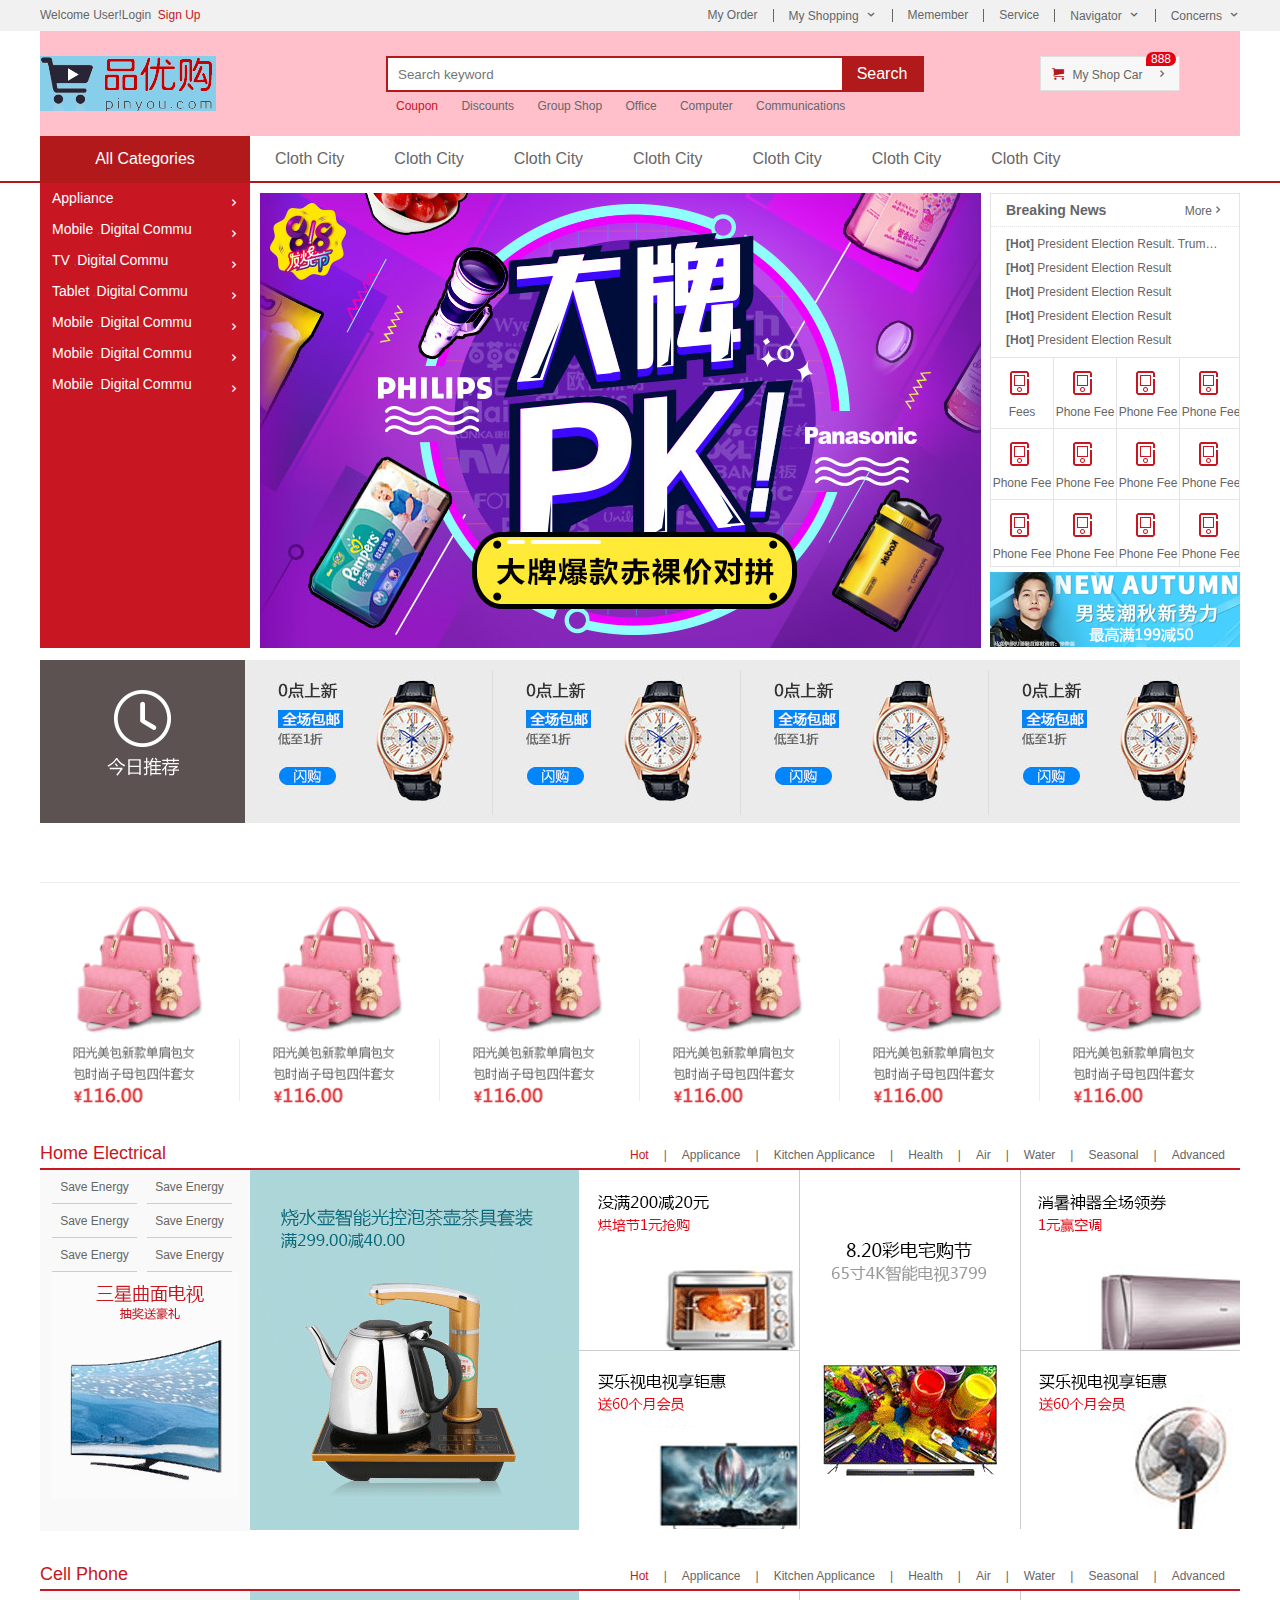
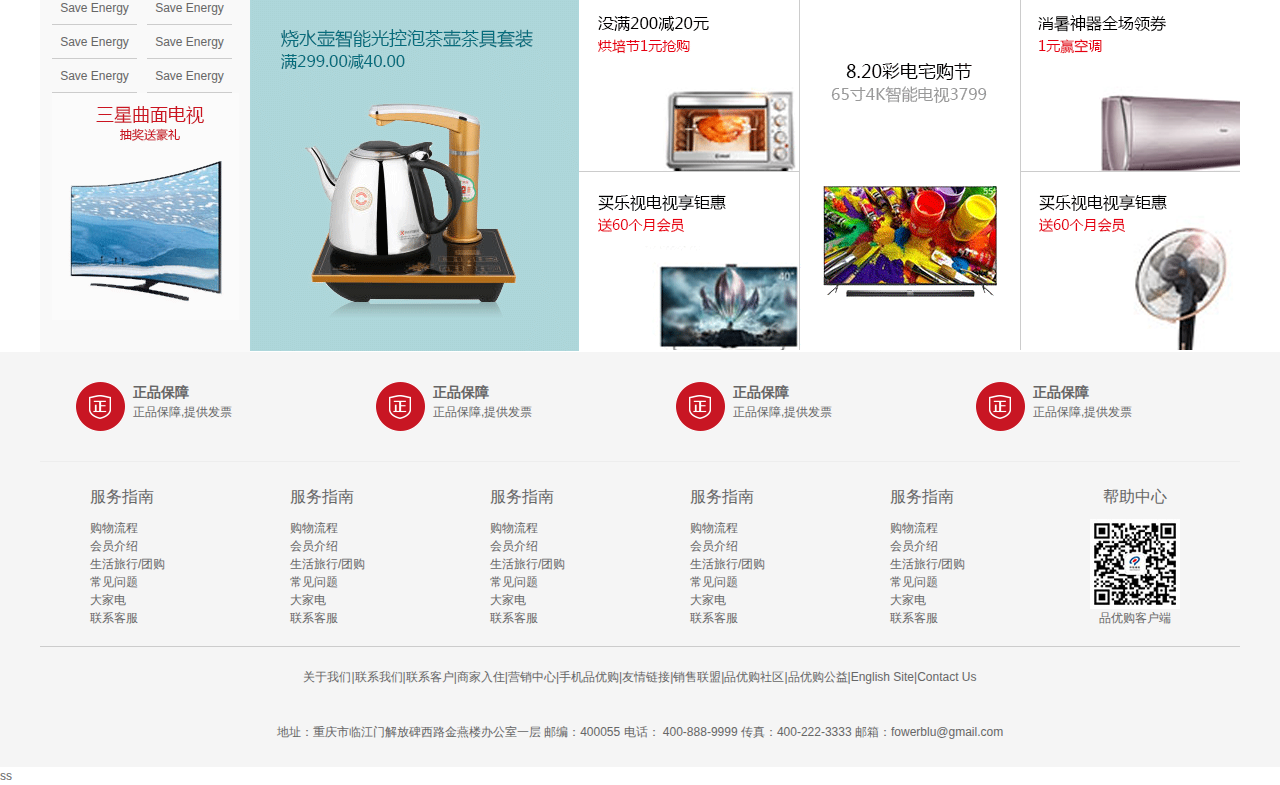
<file: index.html>
<!DOCTYPE html>
<html lang="en">

<head>
    <meta charset="UTF-8">
    <meta name="viewport" content="width=device-width, initial-scale=1.0">
    <meta http-equiv="X-UA-Compatible" content="ie=edge">

    <title>Carol Shopping City</title>
    <meta name="description" content="detailed description">
    <meta name="keywords" content="keywords description">
    <link rel='shortcut icon' href='favicon.ico' type='image/x-icon'>
    <link rel='stylesheet' href='css/base.css'>
    <link rel='stylesheet' href='css/common.css'>
    <link rel='stylesheet' href='css/index.css'>

</head>

<body>
    <!-- shortcut  module starts -->
    <section class="shotcut">
        <div class="w">
            <div class="fl">
                <ul>
                    <li>Welcome User!</li>
                    <li>
                        <a href="#">Login</a>&nbsp;
                        <a href="register.html" class="style_red">Sign Up</a>
                    </li>
                </ul>
            </div>
            <div class="fr">
                <ul>
                    <li><a href="#">My Order</a></li>
                    <li></li>
                    <li><a href="#" class="arrow-icon">My Shopping</a></li>
                    <li></li>
                    <li><a href="#">Memember</a></li>
                    <li></li>
                    <li><a href="#">Service</a></li>
                    <li></li>
                    <li><a href="#" class="arrow-icon">Navigator</a></li>
                    <li></li>
                    <li><a href="#" class="arrow-icon">Concerns</a></li>
                </ul>
            </div>
        </div>
    </section>
    <!-- shortcut  module ends -->
    <!-- header  module starts -->
    <header class="header w">
        <!-- logo module -->
        <div class="logo">
            <h1>
                <a href="index.html" title="CS ShopCity">CS ShopCity</a>
            </h1>
        </div>
        <!-- search module  -->
        <div class="search">
            <input type="search" name="" id="" placeholder="Search keyword">
            <button>Search</button>
        </div>
        <!-- hotwords module -->
        <div class="hotwords">
            <a href="#" class="style_red">Coupon</a>
            <a href="#">Discounts</a>
            <a href="#">Group Shop</a>
            <a href="#">Office</a>
            <a href="#">Computer</a>
            <a href="#">Communications</a>
        </div>

        <!-- shopping car module -->
        <div class="shopcar">
            My Shop Car
            <i class="count">888</i>
        </div>
    </header>
    <!-- header  module ends -->

    <!-- nav module starts -->
    <nav class="nav">
        <div class="w">
            <div class="dropdown">
                <div class="dt">
                    All Categories
                </div>
                <div class="dd">
                    <ul>
                        <li><a href="">Appliance</a></li>
                        <li><a href="list.html">Mobile </a>,<a href="#">Digital</a>,<a href="#">Commu</a></li>
                        <li><a href="#">TV </a>,<a href="#">Digital</a>,<a href="#">Commu</a></li>
                        <li><a href="#">Tablet </a>,<a href="#">Digital</a>,<a href="#">Commu</a></li>
                        <li><a href="#">Mobile </a>,<a href="#">Digital</a>,<a href="#">Commu</a></li>
                        <li><a href="#">Mobile </a>,<a href="#">Digital</a>,<a href="#">Commu</a></li>
                        <li><a href="#">Mobile </a>,<a href="#">Digital</a>,<a href="#">Commu</a></li>
                    </ul>
                </div>
            </div>
            <div class="navitems">
                <ul>
                    <li><a href="#">Cloth City</a></li>
                    <li><a href="#">Cloth City</a></li>
                    <li><a href="#">Cloth City</a></li>
                    <li><a href="#">Cloth City</a></li>
                    <li><a href="#">Cloth City</a></li>
                    <li><a href="#">Cloth City</a></li>
                    <li><a href="#">Cloth City</a></li>
                </ul>
            </div>
        </div>
    </nav>
    <!-- nav module ends -->
    <!-- main module starts -->
    <div class="w">
        <div class="main">
            <div class="focus">
                <ul>
                    <li><img src="upload/focus1.png"></li>
                </ul>
            </div>
            <div class="newsflash">
                <div class="news">
                    <div class="news-hd">
                        <h5>Breaking News</h5>
                        <a href="#" class="more">More</a>
                    </div>
                    <div class="news-bd">
                        <ul>
                            <li><a href="#"><strong>[Hot]</strong> President Election Result. Trump will win sooner or later</a></li>
                            <li><a href="#"><strong>[Hot]</strong> President Election Result</a></li>
                            <li><a href="#"><strong>[Hot]</strong> President Election Result</a></li>
                            <li><a href="#"><strong>[Hot]</strong> President Election Result</a></li>
                            <li><a href="#"><strong>[Hot]</strong> President Election Result</a></li>
                        </ul>
                    </div>
                </div>
                <div class="lifeservice">
                    <ul>
                        <li>
                            <i></i>
                            <p>Fees</p>
                        </li>
                        <li>
                            <i></i>
                            <p>Phone Fee</p>
                        </li>
                        <li>
                            <i></i>
                            <p>Phone Fee</p>
                        </li>
                        <li>
                            <i></i>
                            <p>Phone Fee</p>
                        </li>
                        <li>
                            <i></i>
                            <p>Phone Fee</p>
                        </li>
                        <li>
                            <i></i>
                            <p>Phone Fee</p>
                        </li>
                        <li>
                            <i></i>
                            <p>Phone Fee</p>
                        </li>
                        <li>
                            <i></i>
                            <p>Phone Fee</p>
                        </li>
                        <li>
                            <i></i>
                            <p>Phone Fee</p>
                        </li>
                        <li>
                            <i></i>
                            <p>Phone Fee</p>
                        </li>
                        <li>
                            <i></i>
                            <p>Phone Fee</p>
                        </li>
                        <li>
                            <i></i>
                            <p>Phone Fee</p>
                        </li>

                    </ul>
                </div>
                <div class="bargain">
                    <img src="upload/bargain.png">
                </div>
            </div>
        </div>
    </div>
    <!-- main module ends -->
    <!-- recommend module starts -->
    <div class="w recom">
        <div class="recom_hd">
            <img src="images/recom.png">
        </div>
        <div class="recom_bd">
            <ul>
                <li><img src="upload/recom_03.jpg" alt=""></li>
                <li><img src="upload/recom_03.jpg" alt=""></li>
                <li><img src="upload/recom_03.jpg" alt=""></li>
                <li><img src="upload/recom_03.jpg" alt=""></li>
            </ul>
        </div>
    </div>
    <!-- recommend module ends -->

    <!-- liked zone starts-->
    <div class="w liked">
        <ul>
            <li><img src="upload/liked.png" alt=""></li>
            <li><img src="upload/liked.png" alt=""></li>
            <li><img src="upload/liked.png" alt=""></li>
            <li><img src="upload/liked.png" alt=""></li>
            <li><img src="upload/liked.png" alt=""></li>
            <li><img src="upload/liked.png" alt=""></li>
        </ul>
    </div>
    <!-- liked zone ends-->
    <!-- floor module starts -->
    <div class="floor">
        <!-- 1st floor: Home Electrical -->
        <div class="w jiadian">
            <div class="box_hd">
                <h3>Home Electrical</h3>
                <div class="tab_list">
                    <ul>
                        <li><a href="#" class="style_red">Hot</a>|</li>
                        <li><a href="#">Applicance</a>|</li>
                        <li><a href="#">Kitchen Applicance</a>|</li>
                        <li><a href="#">Health</a>|</li>
                        <li><a href="#">Air</a>|</li>
                        <li><a href="#">Water</a>|</li>
                        <li><a href="#">Seasonal</a>|</li>
                        <li><a href="#">Advanced</a></li>
                    </ul>
                </div>
            </div>
            <div class="box_bd">
                <div class="tab_content">
                    <div class="tab_list_item">
                        <div class="col_210">
                            <ul>
                                <li><a href="#">Save Energy</a></li>
                                <li><a href="#">Save Energy</a></li>
                                <li><a href="#">Save Energy</a></li>
                                <li><a href="#">Save Energy</a></li>
                                <li><a href="#">Save Energy</a></li>
                                <li><a href="#">Save Energy</a></li>
                            </ul>
                            <a href="#">
                                <img src="upload/floor-1-1.png" alt="">
                            </a>
                        </div>
                        <div class="col_329">
                            <a href="#">
                                <img src="upload/floor-1-b01.png" alt="">
                            </a>
                        </div>
                        <div class="col_221">
                            <a href="#" class="bb"><img src="upload/floor-1-2.png" alt=""></a>
                            <a href="#"><img src="upload/floor-1-3.png" alt=""></a>
                        </div>
                        <div class="col_221">
                            <a href="#"><img src="upload/floor-1-4.png" alt=""></a>
                        </div>
                        <div class="col_219">
                            <a href="#" class="bb"><img src="upload/floor-1-5.png" alt=""></a>
                            <a href="#"><img src="upload/floor-1-6.png" alt=""></a>
                        </div>
                    </div>
                </div>
            </div>
        </div>
        <!-- 1st floor: Home Electrical ends-->
        <!-- 2nd floor: Cellphone Communication starts-->
        <div class="w cell">
            <div class="box_hd">
                <h3>Cell Phone</h3>
                <div class="tab_list">
                    <ul>
                        <li><a href="#" class="style_red">Hot</a>|</li>
                        <li><a href="#">Applicance</a>|</li>
                        <li><a href="#">Kitchen Applicance</a>|</li>
                        <li><a href="#">Health</a>|</li>
                        <li><a href="#">Air</a>|</li>
                        <li><a href="#">Water</a>|</li>
                        <li><a href="#">Seasonal</a>|</li>
                        <li><a href="#">Advanced</a></li>
                    </ul>
                </div>
            </div>
            <div class="box_bd">
                <div class="tab_content">
                    <div class="tab_list_item">
                        <div class="col_210">
                            <ul>
                                <li><a href="#">Save Energy</a></li>
                                <li><a href="#">Save Energy</a></li>
                                <li><a href="#">Save Energy</a></li>
                                <li><a href="#">Save Energy</a></li>
                                <li><a href="#">Save Energy</a></li>
                                <li><a href="#">Save Energy</a></li>
                            </ul>
                            <a href="#">
                                <img src="upload/floor-1-1.png" alt="">
                            </a>
                        </div>
                        <div class="col_329">
                            <a href="#">
                                <img src="upload/floor-1-b01.png" alt="">
                            </a>
                        </div>
                        <div class="col_221">
                            <a href="#" class="bb"><img src="upload/floor-1-2.png" alt=""></a>
                            <a href="#"><img src="upload/floor-1-3.png" alt=""></a>
                        </div>
                        <div class="col_221">
                            <a href="#"><img src="upload/floor-1-4.png" alt=""></a>
                        </div>
                        <div class="col_219">
                            <a href="#" class="bb"><img src="upload/floor-1-5.png" alt=""></a>
                            <a href="#"><img src="upload/floor-1-6.png" alt=""></a>
                        </div>
                    </div>
                </div>
            </div>
        </div>
        <!-- 2ndt floor: Cellphone Communication ends -->
    </div>
    <!-- floor module ends -->

    <!-- footer module starts -->
    <footer class="footer">
        <div class="w">
            <div class="mod_service">
                <ul>
                    <li>
                        <h5></h5>
                        <div class="service_txt">
                            <h4>正品保障</h4>
                            <p>正品保障,提供发票</p>
                        </div>
                    </li>
                    <li>
                        <h5></h5>
                        <div class="service_txt">
                            <h4>正品保障</h4>
                            <p>正品保障,提供发票</p>
                        </div>
                    </li>
                    <li>
                        <h5></h5>
                        <div class="service_txt">
                            <h4>正品保障</h4>
                            <p>正品保障,提供发票</p>
                        </div>
                    </li>

                    <li>
                        <h5></h5>
                        <div class="service_txt">
                            <h4>正品保障</h4>
                            <p>正品保障,提供发票</p>
                        </div>
                    </li>

                </ul>
            </div>
            <div class="mod_help">
                <dl>
                    <dt>服务指南</dt>
                    <dd>
                        <a href="#">购物流程</a>
                    </dd>
                    <dd>
                        <a href="#">会员介绍</a>
                    </dd>
                    <dd>
                        <a href="#">生活旅行/团购</a>
                    </dd>
                    <dd>
                        <a href="#">常见问题</a>
                    </dd>
                    <dd>
                        <a href="#">大家电</a>
                    </dd>
                    <dd>
                        <a href="#">联系客服</a>
                    </dd>
                </dl>
                <dl>
                    <dt>服务指南</dt>
                    <dd>
                        <a href="#">购物流程</a>
                    </dd>
                    <dd>
                        <a href="#">会员介绍</a>
                    </dd>
                    <dd>
                        <a href="#">生活旅行/团购</a>
                    </dd>
                    <dd>
                        <a href="#">常见问题</a>
                    </dd>
                    <dd>
                        <a href="#">大家电</a>
                    </dd>
                    <dd>
                        <a href="#">联系客服</a>
                    </dd>
                </dl>
                <dl>
                    <dt>服务指南</dt>
                    <dd>
                        <a href="#">购物流程</a>
                    </dd>
                    <dd>
                        <a href="#">会员介绍</a>
                    </dd>
                    <dd>
                        <a href="#">生活旅行/团购</a>
                    </dd>
                    <dd>
                        <a href="#">常见问题</a>
                    </dd>
                    <dd>
                        <a href="#">大家电</a>
                    </dd>
                    <dd>
                        <a href="#">联系客服</a>
                    </dd>
                </dl>
                <dl>
                    <dt>服务指南</dt>
                    <dd>
                        <a href="#">购物流程</a>
                    </dd>
                    <dd>
                        <a href="#">会员介绍</a>
                    </dd>
                    <dd>
                        <a href="#">生活旅行/团购</a>
                    </dd>
                    <dd>
                        <a href="#">常见问题</a>
                    </dd>
                    <dd>
                        <a href="#">大家电</a>
                    </dd>
                    <dd>
                        <a href="#">联系客服</a>
                    </dd>
                </dl>
                <dl>
                    <dt>服务指南</dt>
                    <dd>
                        <a href="#">购物流程</a>
                    </dd>
                    <dd>
                        <a href="#">会员介绍</a>
                    </dd>
                    <dd>
                        <a href="#">生活旅行/团购</a>
                    </dd>
                    <dd>
                        <a href="#">常见问题</a>
                    </dd>
                    <dd>
                        <a href="#">大家电</a>
                    </dd>
                    <dd>
                        <a href="#">联系客服</a>
                    </dd>
                </dl>
                <dl>
                    <dt>帮助中心</dt>
                    <dd>
                        <img src="images/wx_cz.jpg"> 品优购客户端
                    </dd>

                </dl>

            </div>
            <div class="copy_right">
                <div class="links">关于我们|联系我们|联系客户|商家入住|营销中心|手机品优购|友情链接|销售联盟|品优购社区|品优购公益|English Site|Contact Us</div>
                <div class="copy_right">
                    地址：重庆市临江门解放碑西路金燕楼办公室一层 邮编：400055 电话： 400-888-9999 传真：400-222-3333 邮箱：fowerblu@gmail.com <br>

                </div>
            </div>
        </div>
    </footer>
    <!-- footer module ends -->

</body>

</html>ss
</file>
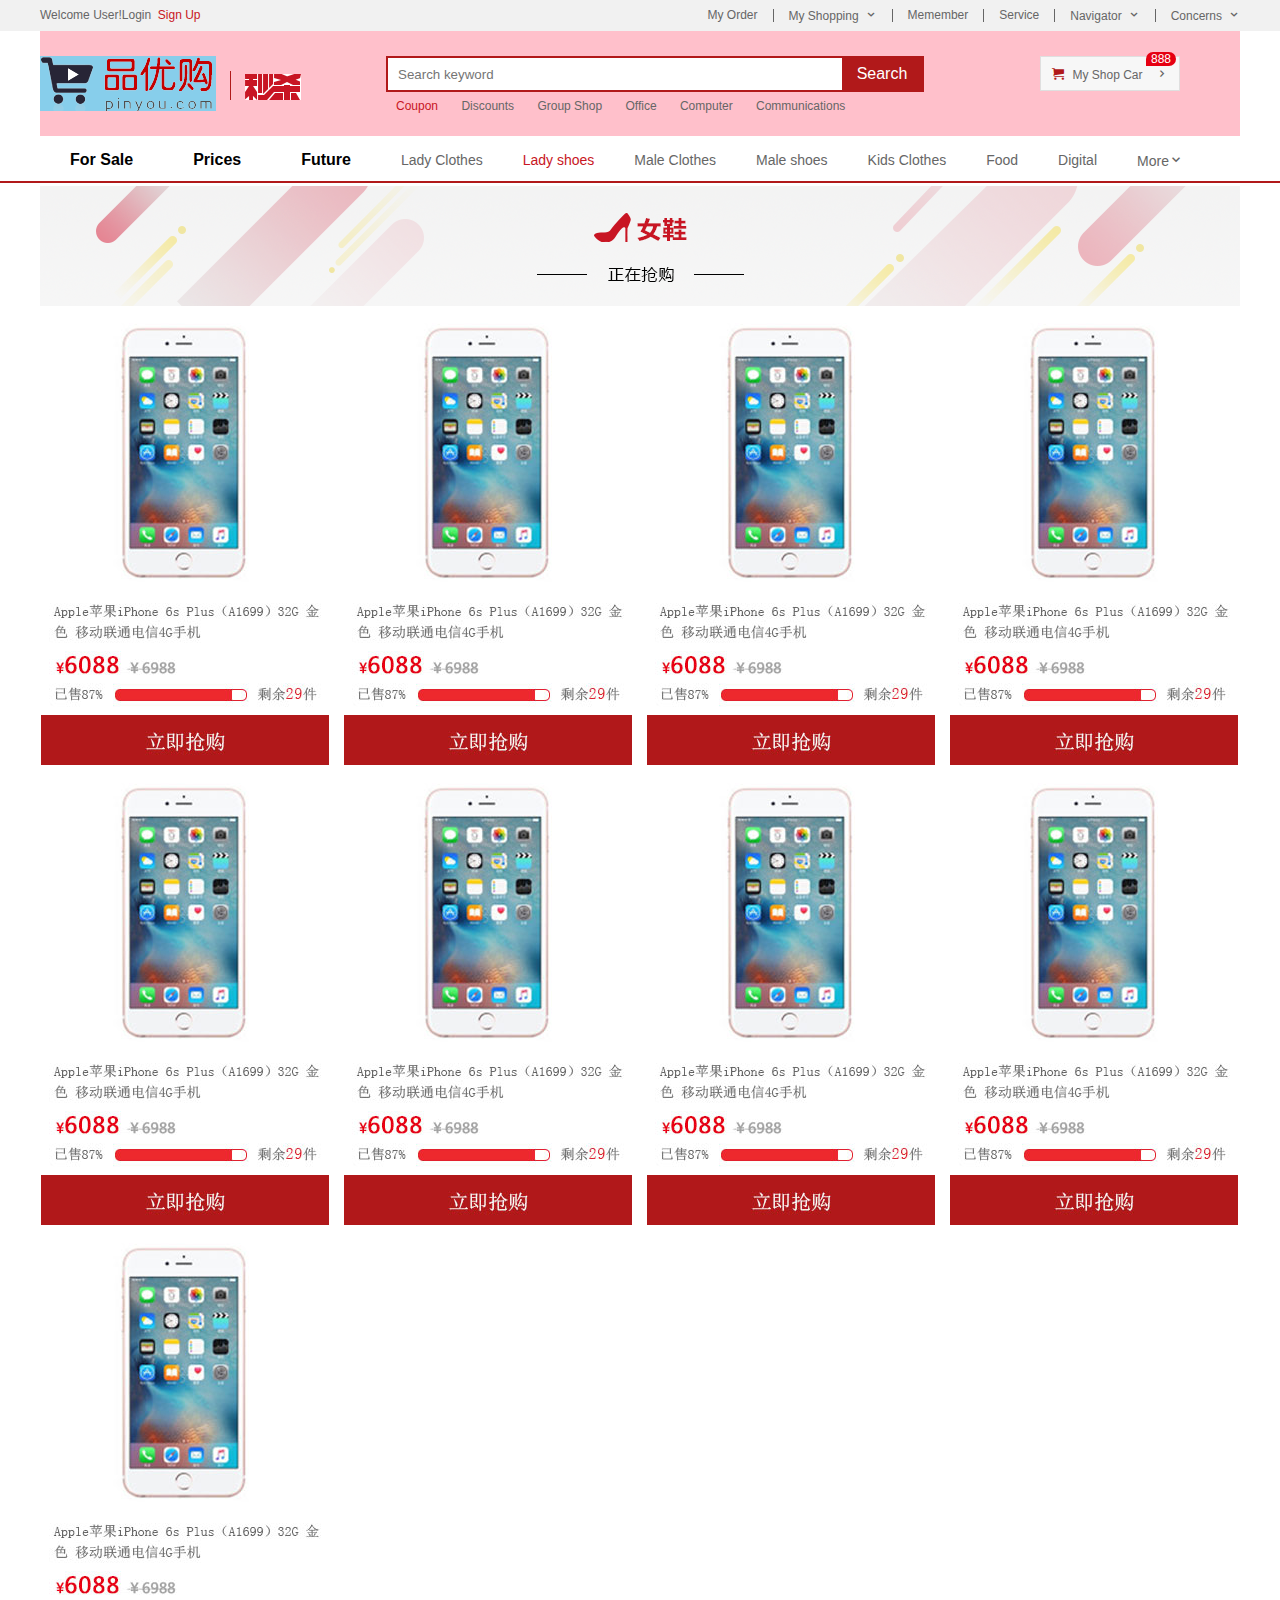
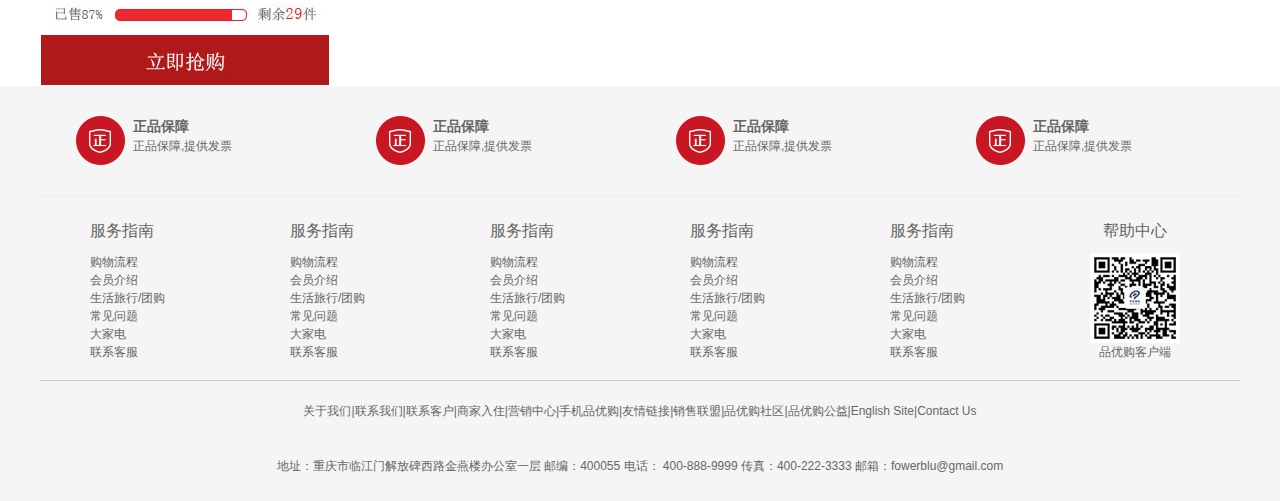
<file: list.html>
<!DOCTYPE html>
<html lang="en">

<head>
    <meta charset="UTF-8">
    <meta name="viewport" content="width=device-width, initial-scale=1.0">
    <meta http-equiv="X-UA-Compatible" content="ie=edge">
    <title>List Page - Carol Shopping City</title>
    <meta name="description" content="detailed description">
    <meta name="keywords" content="keywords description">
    <link rel='shortcut icon' href='favicon.ico' type='image/x-icon'>
    <link rel='stylesheet' href='css/base.css'>
    <link rel='stylesheet' href='css/common.css'>
    <link rel='stylesheet' href='css/list.css'>
</head>

<body>
    <!-- shortcut  module starts -->
    <section class="shotcut">
        <div class="w">
            <div class="fl">
                <ul>
                    <li>Welcome User!</li>
                    <li>
                        <a href="#">Login</a>&nbsp;
                        <a href="#" class="style_red">Sign Up</a>
                    </li>
                </ul>
            </div>
            <div class="fr">
                <ul>
                    <li><a href="#">My Order</a></li>
                    <li></li>
                    <li><a href="#" class="arrow-icon">My Shopping</a></li>
                    <li></li>
                    <li><a href="#">Memember</a></li>
                    <li></li>
                    <li><a href="#">Service</a></li>
                    <li></li>
                    <li><a href="#" class="arrow-icon">Navigator</a></li>
                    <li></li>
                    <li><a href="#" class="arrow-icon">Concerns</a></li>
                </ul>
            </div>
        </div>
    </section>
    <!-- shortcut  module ends -->
    <!-- header  module starts -->
    <header class="header w">
        <!-- logo module -->
        <div class="logo">
            <h1>
                <a href="index.html" title="CS ShopCity">CS ShopCity</a>
            </h1>
        </div>
        <!-- Second Kill module of list page starts -->
        <div class="sk">
            <img src="images/sk.png" alt="">
        </div>
        <!-- Second Kill module of list page ends -->
        <!-- search module  -->
        <div class="search">
            <input type="search" name="" id="" placeholder="Search keyword">
            <button>Search</button>
        </div>
        <!-- hotwords module -->
        <div class="hotwords">
            <a href="#" class="style_red">Coupon</a>
            <a href="#">Discounts</a>
            <a href="#">Group Shop</a>
            <a href="#">Office</a>
            <a href="#">Computer</a>
            <a href="#">Communications</a>
        </div>

        <!-- shopping car module -->
        <div class="shopcar">
            My Shop Car
            <i class="count">888</i>
        </div>
    </header>
    <!-- header  module ends -->
    <!-- nav module starts -->
    <nav class="nav">
        <div class="w">
            <div class="sk_list">
                <ul>
                    <li><a href="#">For Sale</a></li>
                    <li><a href="#">Prices</a></li>
                    <li><a href="#">Future</a></li>
                </ul>
            </div>
            <div class="sk_con">
                <ul>
                    <li><a href="#">Lady Clothes</a></li>
                    <li><a href="#" class="style_red">Lady shoes</a></li>
                    <li><a href="#">Male Clothes</a></li>
                    <li><a href="#">Male shoes</a></li>
                    <li><a href="#">Kids Clothes</a></li>
                    <li><a href="#">Food</a></li>
                    <li><a href="#">Digital</a></li>
                    <li><a href="#">More</a></li>
                </ul>
            </div>

        </div>
    </nav>
    <!-- nav module ends -->
    <!-- list page main body starts -->
    <div class="w sk_container">
        <div class="sk_hd">
            <img src="upload/bg_03.png">
        </div>
        <div class="sk_bd">
            <ul class="clearfix">
                <li><img src="upload/list.jpg" alt=""></li>

                <li><img src="upload/list.jpg" alt=""></li>

                <li><img src="upload/list.jpg" alt=""></li>

                <li><img src="upload/list.jpg" alt=""></li>

                <li><img src="upload/list.jpg" alt=""></li>

                <li><img src="upload/list.jpg" alt=""></li>

                <li><img src="upload/list.jpg" alt=""></li>

                <li><img src="upload/list.jpg" alt=""></li>
                <li><img src="upload/list.jpg" alt=""></li>
            </ul>



        </div>
    </div>
    <!-- list page main body ends -->


    <!-- footer module starts -->
    <footer class="footer">
        <div class="w">
            <div class="mod_service">
                <ul>
                    <li>
                        <h5></h5>
                        <div class="service_txt">
                            <h4>正品保障</h4>
                            <p>正品保障,提供发票</p>
                        </div>
                    </li>
                    <li>
                        <h5></h5>
                        <div class="service_txt">
                            <h4>正品保障</h4>
                            <p>正品保障,提供发票</p>
                        </div>
                    </li>
                    <li>
                        <h5></h5>
                        <div class="service_txt">
                            <h4>正品保障</h4>
                            <p>正品保障,提供发票</p>
                        </div>
                    </li>

                    <li>
                        <h5></h5>
                        <div class="service_txt">
                            <h4>正品保障</h4>
                            <p>正品保障,提供发票</p>
                        </div>
                    </li>

                </ul>
            </div>
            <div class="mod_help">
                <dl>
                    <dt>服务指南</dt>
                    <dd>
                        <a href="#">购物流程</a>
                    </dd>
                    <dd>
                        <a href="#">会员介绍</a>
                    </dd>
                    <dd>
                        <a href="#">生活旅行/团购</a>
                    </dd>
                    <dd>
                        <a href="#">常见问题</a>
                    </dd>
                    <dd>
                        <a href="#">大家电</a>
                    </dd>
                    <dd>
                        <a href="#">联系客服</a>
                    </dd>
                </dl>
                <dl>
                    <dt>服务指南</dt>
                    <dd>
                        <a href="#">购物流程</a>
                    </dd>
                    <dd>
                        <a href="#">会员介绍</a>
                    </dd>
                    <dd>
                        <a href="#">生活旅行/团购</a>
                    </dd>
                    <dd>
                        <a href="#">常见问题</a>
                    </dd>
                    <dd>
                        <a href="#">大家电</a>
                    </dd>
                    <dd>
                        <a href="#">联系客服</a>
                    </dd>
                </dl>
                <dl>
                    <dt>服务指南</dt>
                    <dd>
                        <a href="#">购物流程</a>
                    </dd>
                    <dd>
                        <a href="#">会员介绍</a>
                    </dd>
                    <dd>
                        <a href="#">生活旅行/团购</a>
                    </dd>
                    <dd>
                        <a href="#">常见问题</a>
                    </dd>
                    <dd>
                        <a href="#">大家电</a>
                    </dd>
                    <dd>
                        <a href="#">联系客服</a>
                    </dd>
                </dl>
                <dl>
                    <dt>服务指南</dt>
                    <dd>
                        <a href="#">购物流程</a>
                    </dd>
                    <dd>
                        <a href="#">会员介绍</a>
                    </dd>
                    <dd>
                        <a href="#">生活旅行/团购</a>
                    </dd>
                    <dd>
                        <a href="#">常见问题</a>
                    </dd>
                    <dd>
                        <a href="#">大家电</a>
                    </dd>
                    <dd>
                        <a href="#">联系客服</a>
                    </dd>
                </dl>
                <dl>
                    <dt>服务指南</dt>
                    <dd>
                        <a href="#">购物流程</a>
                    </dd>
                    <dd>
                        <a href="#">会员介绍</a>
                    </dd>
                    <dd>
                        <a href="#">生活旅行/团购</a>
                    </dd>
                    <dd>
                        <a href="#">常见问题</a>
                    </dd>
                    <dd>
                        <a href="#">大家电</a>
                    </dd>
                    <dd>
                        <a href="#">联系客服</a>
                    </dd>
                </dl>
                <dl>
                    <dt>帮助中心</dt>
                    <dd>
                        <img src="images/wx_cz.jpg"> 品优购客户端
                    </dd>

                </dl>

            </div>
            <div class="copy_right">
                <div class="links">关于我们|联系我们|联系客户|商家入住|营销中心|手机品优购|友情链接|销售联盟|品优购社区|品优购公益|English Site|Contact Us</div>
                <div class="copy_right">
                    地址：重庆市临江门解放碑西路金燕楼办公室一层 邮编：400055 电话： 400-888-9999 传真：400-222-3333 邮箱：fowerblu@gmail.com <br>

                </div>
            </div>
        </div>
    </footer>
    <!-- footer module ends -->

</body>

</html>
</file>
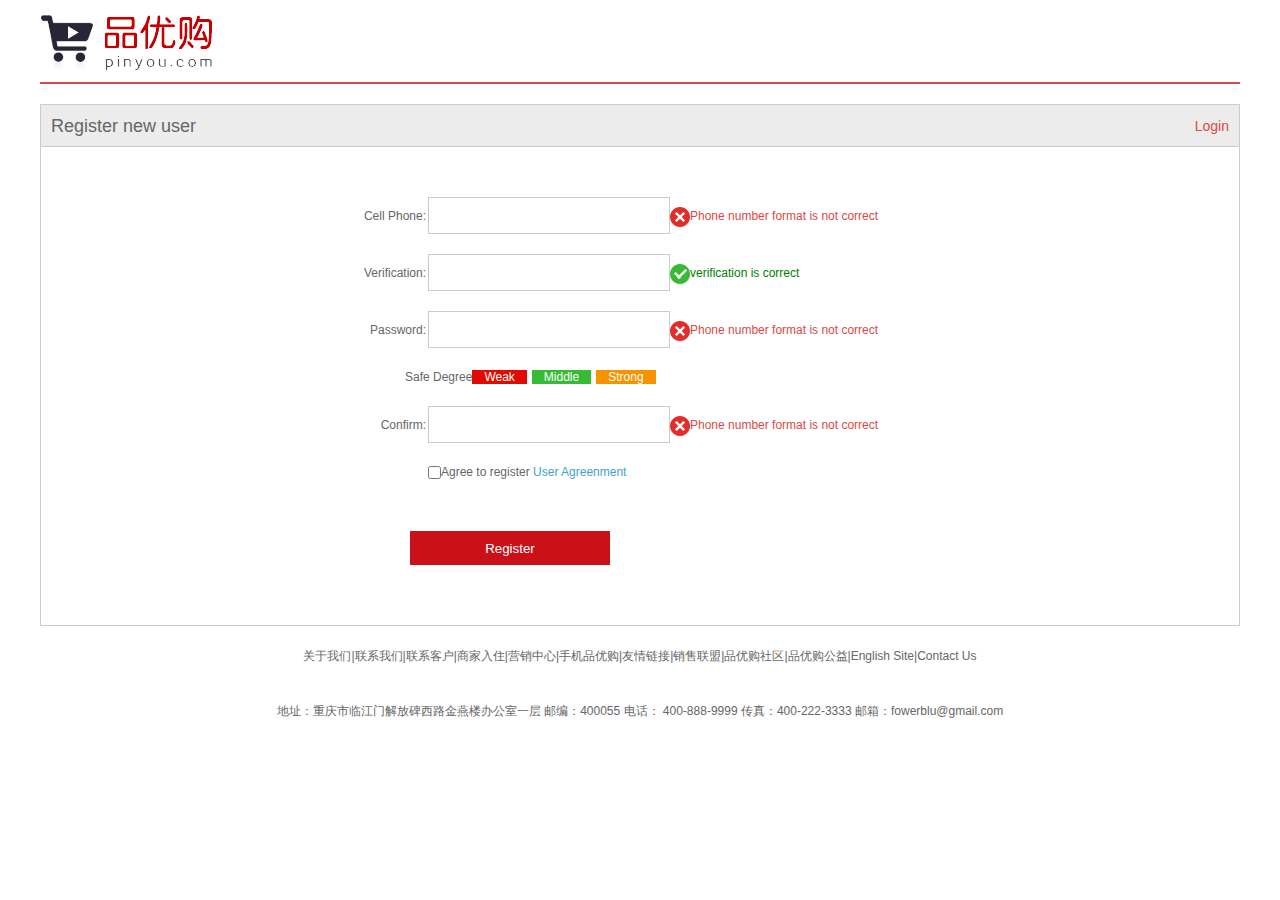
<file: register.html>
<!DOCTYPE html>
<html lang="en">

<head>
    <meta charset="UTF-8">
    <meta name="viewport" content="width=device-width, initial-scale=1.0">
    <meta http-equiv="X-UA-Compatible" content="ie=edge">
    <title>Register</title>
    <link rel='shortcut icon' href='favicon.ico' type='image/x-icon'>
    <link rel='stylesheet' href='css/base.css'>
    <link rel='stylesheet' href='css/register.css'>
</head>

<body>
    <div class="w">
        <header>
            <div class="logo">
                <a href="index.html"><img src="images/logo.png"></a>
            </div>
        </header>
        <div class="registerarea">
            <h3>Register new user
                <div class="login"><a href="#">Login</a></div>
            </h3>

            <div class="reg_form">
                <form action="">
                    <ul>
                        <li><label for="">Cell Phone: </label><input type="text" class="inp"><span class="error"><i class="error_icon"></i>Phone number format is not correct</span></li>
                        <li><label for="">Verification: </label><input type="text" class="inp"><span class="success"><i class="success_icon"></i>verification is correct</span></li>
                        <li><label for="">Password: </label><input type="password" class="inp"><span class="error"><i class="error_icon"></i>Phone number format is not correct</span></li>
                        <li class="safe">Safe Degree<em class="weak">Weak</em><em class="middle">Middle</em><em class="strong">Strong</em></li>
                        <li><label for="">Confirm: </label><input type="password" class="inp"><span class="error"><i class="error_icon"></i>Phone number format is not correct</span></li>
                        <li class="agree"><input type="checkbox">Agree to register
                            <a href="#" class="style_blue">User Agreenment</a>
                        </li>
                        <li><input type="submit" value="Register" class="btn"></li>
                    </ul>
                </form>
            </div>
        </div>

        <footer>
            <div class="copy_right">
                <div class="links">关于我们|联系我们|联系客户|商家入住|营销中心|手机品优购|友情链接|销售联盟|品优购社区|品优购公益|English Site|Contact Us</div>
                <div class="copy_right">
                    地址：重庆市临江门解放碑西路金燕楼办公室一层 邮编：400055 电话： 400-888-9999 传真：400-222-3333 邮箱：fowerblu@gmail.com <br>

                </div>
            </div>
        </footer>
    </div>
</body>

</html>
</file>
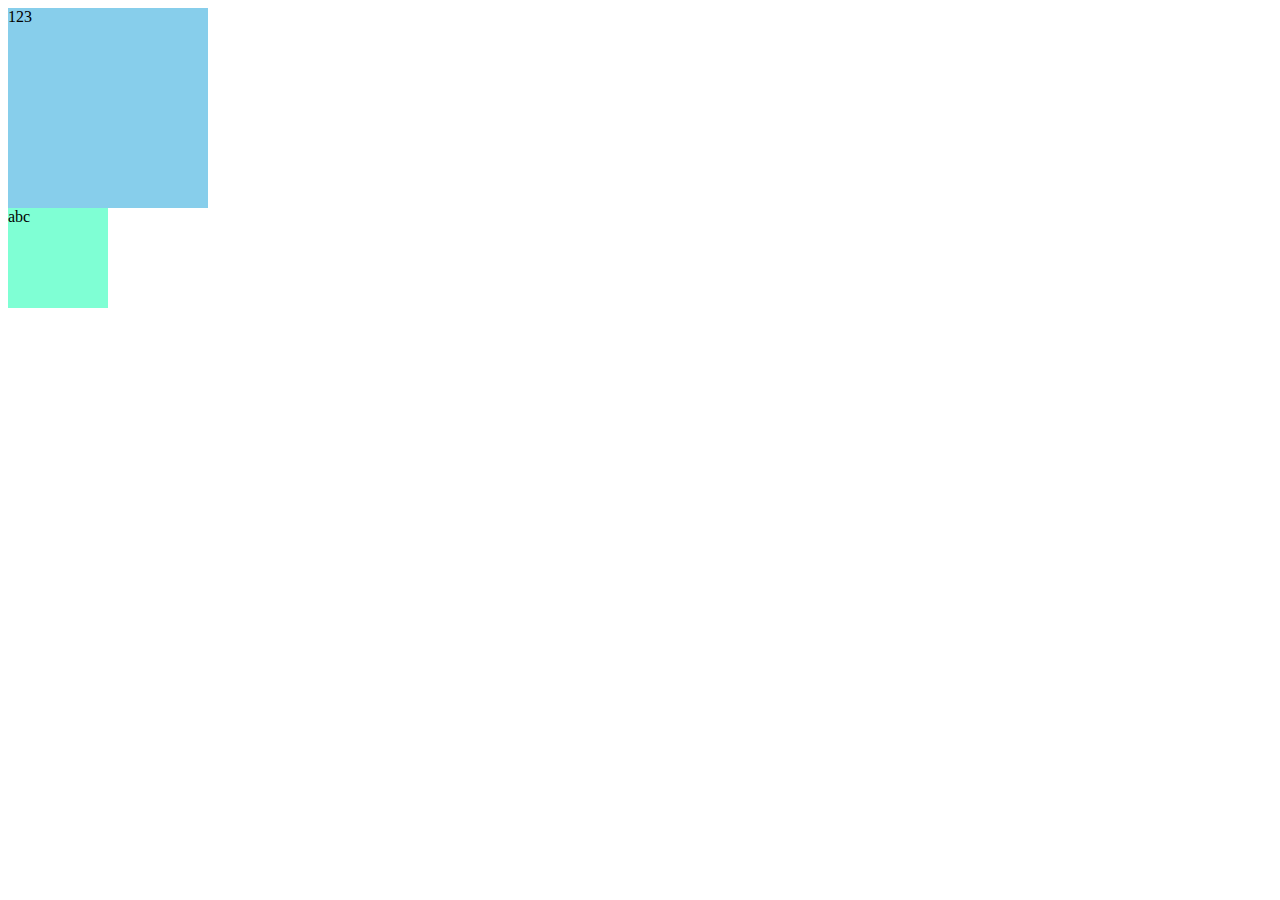
<file: test.html>
<!DOCTYPE html>
<html lang="en">

<head>
    <meta charset="UTF-8">
    <meta name="viewport" content="width=device-width, initial-scale=1.0">
    <meta http-equiv="X-UA-Compatible" content="ie=edge">

    <title>Carol Shopping City</title>
    <meta name="description" content="detailed description">
    <meta name="keywords" content="keywords description">

    <style>
        .father {
            width: 200px;
            height: 200px;
            background-color: pink;
        }
        
        .son1 {
            width: 100%;
            height: 100%;
            background-color: skyblue;
        }
        
        .son2 {
            width: 100px;
            height: 100px;
            background-color: aquamarine;
        }
    </style>

</head>

<body>

    <div class="father">
        <div class="son1">123</div>
        <div class="son2">abc</div>
    </div>
</body>

</html>
</file>
<file: css/base.css>
* {
    margin: 0;
    padding: 0;
    box-sizing: border-box;
}

em,
i {
    font-style: normal;
}

li {
    list-style: none;
}

img {
    border: 0;
    vertical-align: middle;
}

button {
    /* 当我们鼠标经过button 按钮的时候，鼠标变成小手 */
    cursor: pointer
}

a {
    color: #666;
    text-decoration: none
}

a:hover {
    color: #c81623
}

button,
input {
    /* "\5B8B\4F53" 就是宋体的意思 这样浏览器兼容性比较好 */
    font-family: Microsoft YaHei, Heiti SC, tahoma, arial, Hiragino Sans GB, "\5B8B\4F53", sans-serif;
    /* 默认有灰色边框我们需要手动去掉 */
    border: 0;
    outline: none;
}

body {
    /* CSS3 抗锯齿形 让文字显示的更加清晰 */
    -webkit-font-smoothing: antialiased;
    background-color: #fff;
    font: 12px/1.5 Microsoft YaHei, Heiti SC, tahoma, arial, Hiragino Sans GB, "\5B8B\4F53", sans-serif;
    color: #666;
}

.hide,
.none {
    display: none
}


/* 清除浮动 */

.clearfix:after {
    visibility: hidden;
    clear: both;
    display: block;
    content: ".";
    height: 0
}

.clearfix {
    *zoom: 1
}
</file>
<file: css/common.css>
@font-face {
    font-family: 'icomoon';
    src: url('../fonts/icomoon.eot?16ncam');
    src: url('../fonts/icomoon.eot?16ncam#iefix') format('embedded-opentype'), url('../fonts/icomoon.ttf?16ncam') format('truetype'), url('../fonts/icomoon.woff?16ncam') format('woff'), url('../fonts/icomoon.svg?16ncam#icomoon') format('svg');
    font-weight: normal;
    font-style: normal;
    font-display: block;
}

.w {
    width: 1200px;
    margin: 0 auto;
}

.fl {
    float: left;
}

.fr {
    float: right;
}

.style_red {
    color: #c81623;
}

.shotcut {
    height: 31px;
    line-height: 31px;
    background-color: #f1f1f1;
}

.shotcut ul li {
    float: left;
}

.shotcut .fr ul li:nth-child(even) {
    width: 1px;
    height: 13px;
    background-color: #666;
    margin: 9px 15px 0;
}

.arrow-icon::after {
    content: '\e915';
    font-family: 'icomoon';
    margin-left: 6px;
}

.header {
    position: relative;
    height: 105px;
    background-color: pink;
}

.logo {
    position: absolute;
    top: 25px;
    width: 176px;
    height: 55px;
    background-color: skyblue;
}

.logo a {
    display: block;
    width: 176px;
    height: 55px;
    background: url(../images/logo.png) no-repeat;
    font-size: 0;
}

.search {
    position: absolute;
    left: 346px;
    top: 25px;
    width: 538px;
    height: 36px;
    border: 2px solid #b1191a;
}

.search input {
    float: left;
    width: 454px;
    height: 32px;
    padding-left: 10px;
}

.search button {
    float: left;
    width: 80px;
    height: 32px;
    background-color: #b1191a;
    font-size: 16px;
    color: #fff;
}

.hotwords {
    position: absolute;
    top: 66px;
    left: 346px;
}

.hotwords a {
    margin: 0 10px;
}

.shopcar {
    position: absolute;
    right: 60px;
    top: 25px;
    width: 140px;
    height: 35px;
    line-height: 35px;
    border: 1px solid #dfdfdf;
    background-color: #f7f7f7;
    text-align: center;
}

.shopcar::before {
    content: '\e93a';
    font-family: 'icomoon';
    margin-right: 5px;
    color: #b1191a;
}

.shopcar::after {
    content: '\e918';
    font-family: 'icomoon';
    margin-left: 10px;
}

.count {
    position: absolute;
    height: 14px;
    top: -5px;
    /* right: 20px; */
    left: 105px;
    color: #fff;
    background-color: #e60012;
    padding: 0 5px;
    line-height: 14px;
    border-radius: 7px 7px 7px 0;
}

.nav {
    height: 47px;
    border-bottom: 2px solid #b1191a;
}

.nav .dropdown {
    float: left;
    width: 210px;
    height: 45px;
    background-color: #b1191a;
}

.nav .navitems {
    float: left;
}

.dropdown .dt {
    width: 100%;
    height: 100%;
    color: #fff;
    text-align: center;
    line-height: 45px;
    font-size: 16px;
}

.dropdown .dd {
    /* display: none; */
    width: 210px;
    height: 465px;
    background-color: #c81623;
    margin-top: 2px;
}

.dropdown .dd ul li {
    position: relative;
    height: 31px;
    line-height: 31px;
    margin-left: 2px;
    padding-left: 10px;
}

.dropdown .dd ul li::after {
    position: absolute;
    top: 5px;
    right: 10px;
    font-family: 'icomoon';
    content: '\e918';
    color: #fff;
}

.dropdown .dd ul li:hover {
    background-color: #fff;
}

.dropdown .dd ul li a {
    font-size: 14px;
    color: #fff;
}

.dropdown .dd ul li:hover a {
    color: #c81623;
}

.navitems ul li {
    float: left;
}

.navitems ul li a {
    display: block;
    height: 45px;
    line-height: 45px;
    font-size: 16px;
    padding: 0 25px;
}


/* footer module */

.footer {
    height: 415px;
    background-color: #f5f5f5;
    padding-top: 30px;
}

.mod_service {
    height: 80px;
    border-bottom: 1px solid #ededed;
}

.mod_service ul li {
    float: left;
    width: 300px;
    height: 50px;
    /* background-color: pink; */
    padding-left: 35px;
}

.mod_service ul li h5 {
    float: left;
    width: 50px;
    height: 50px;
    background-color: purple;
    margin-right: 8px;
    background: url(../images/icons.png) no-repeat -252px -3px;
}

.service_txt h4 {
    font-size: 14px;
}

.service_txt p {
    font-size: 12px;
}

.mod_help {
    height: 185px;
    border-bottom: 1px solid #ccc;
    padding-left: 50px;
    padding-top: 23px;
}

.mod_help dl {
    float: left;
    width: 200px;
}

.mod_help dl:last-child {
    width: 90px;
    text-align: center;
}

.mod_help dl dt {
    font-size: 16px;
    margin-bottom: 10px;
}

.copy_right {
    line-height: 20px;
    text-align: center;
    padding-top: 20px;
}

.links {
    margin-bottom: 15px;
}
</file>
<file: css/index.css>
.main {
    width: 980px;
    height: 455px;
    margin-left: 220px;
    margin-top: 10px;
}

.main .focus {
    float: left;
    width: 721px;
    height: 455px;
    background-color: purple;
}

.newsflash {
    float: right;
    width: 250px;
    height: 455px;
    /* background-color: skyblue; */
}

.news {
    height: 165px;
    /* background-color: pink; */
}

.lifeservice {
    height: 209px;
    /* background-color: peru; */
    border: 1px solid #e4e4e4;
    border-top: 0;
    overflow: hidden;
}

.lifeservice ul {
    width: 252px;
}

.lifeservice ul li {
    float: left;
    width: 63px;
    height: 71px;
    border-right: 1px solid #e4e4e4;
    border-bottom: 1px solid #e4e4e4;
    text-align: center;
}

.lifeservice ul li i {
    display: inline-block;
    width: 24px;
    height: 28px;
    margin-top: 12px;
    background-color: pink;
    background: url(../images/icons.png) no-repeat -19px -15px;
}

.bargain {
    margin-top: 5px;
}

.news {
    border: 1px solid #e4e4e4;
}

.news-hd {
    height: 33px;
    line-height: 33px;
    border-bottom: 1px dotted #e4e4e4;
    padding: 0 15px;
}

.news-hd h5 {
    float: left;
    font-size: 14px;
}

.news-hd .more {
    float: right;
}

.news-hd .more::after {
    content: '\e918';
    font-family: 'icomoon';
}

.news-bd {
    padding: 5px 15px 0;
}

.news-bd ul li {
    height: 24px;
    line-height: 24px;
    overflow: hidden;
    white-space: nowrap;
    text-overflow: ellipsis;
}

.recom {
    height: 163px;
    margin-top: 12px;
    background-color: #ebebeb;
}

.recom_hd {
    float: left;
    height: 163px;
    width: 205px;
    background-color: #5c5251;
    text-align: center;
    padding-top: 30px;
}

.recom_bd {
    float: left;
}

.recom_bd ul li {
    position: relative;
    float: left;
}

.recom_bd ul li:nth-child(-n+3)::after {
    content: "";
    position: absolute;
    right: 0;
    top: 10px;
    width: 1px;
    height: 145px;
    background-color: #ddd;
}

.liked {
    height: 228px;
    margin-top: 59px;
    background-color: red;
}

.liked ul li {
    float: left;
    position: relative;
    width: 200px;
    height: 228px;
    border-top: 1px solid #ededed;
}

.liked ul li:nth-child(-n+5)::after {
    position: absolute;
    content: "";
    width: 1px;
    height: 62px;
    bottom: 9px;
    right: 0;
    background-color: #ededed;
}

.liked ul li img {
    width: 200px;
    height: 228px;
}


/* Home electrical module */

.box_hd {
    height: 30px;
    border-bottom: 2px solid #c81623;
    /* background-color: pink; */
}

.box_hd h3 {
    float: left;
    font-size: 18px;
    color: #c81623;
    font-weight: 400;
}

.tab_list {
    float: right;
    line-height: 30px;
}

.tab_list ul li {
    float: left;
}

.tab_list ul li a {
    margin: 0 15px;
}

.floor .w {
    margin-top: 30px;
}

.box_bd {
    height: 361px;
    background-color: #fff;
}

.tab_list_item>div {
    float: left;
}

.col_210 {
    width: 210px;
    background-color: #f9f9f9;
    height: 361px;
    text-align: center;
}

.col_210 ul {
    padding-left: 12px;
}

.col_210 ul li {
    float: left;
    width: 85px;
    height: 34px;
    border-bottom: 1px solid #ccc;
    text-align: center;
    line-height: 34px;
    margin-right: 10px;
}

.col_329 {
    width: 329px;
}

.col_221 {
    width: 221px;
    border-right: 1px solid #ccc;
}

.col_219 {
    width: 219px;
}

.bb {
    display: block;
    border-bottom: 1px solid #ccc;
}
</file>
<file: css/list.css>
.sk {
    position: absolute;
    left: 190px;
    top: 40px;
    border-left: 1px solid #b1191a;
    padding: 3px 0 0 14px;
}

.sk_list {
    float: left;
}

.sk_list ul li {
    float: left;
}

.sk_list ul li a {
    display: block;
    line-height: 47px;
    padding: 0 30px;
    font-size: 16px;
    font-weight: 700;
    color: #000;
}

.sk_con {
    float: left;
}

.sk_con ul li {
    float: left;
}

.sk_con ul li a {
    display: block;
    line-height: 49px;
    padding: 0 20px;
    font-size: 14px;
}

.sk_con ul li:last-child a::after {
    content: '\e915';
    font-family: 'icomoon';
}

.sk_bd ul li {
    float: left;
    overflow: hidden;
    margin-right: 13px;
    width: 290px;
    height: 460px;
    border: 1px solid transparent;
}

.sk_bd ul li:nth-child(4n) {
    margin-right: 0;
}

.sk_bd ul li:hover {
    border: 1px solid #b1191a;
}
</file>
<file: css/register.css>
.w {
    width: 1200px;
    margin: 0 auto;
}

header {
    height: 84px;
    border-bottom: 2px solid #da4946;
}

.logo {
    line-height: 84px;
}

.registerarea {
    height: 522px;
    border: 1px solid #ccc;
    margin-top: 20px;
}

.registerarea h3 {
    height: 42px;
    background-color: #ececec;
    border-bottom: 1px solid #ccc;
    line-height: 42px;
    padding: 0 10px;
    font-size: 18px;
    font-weight: 400;
}

.login {
    float: right;
    font-size: 14px;
}

.login a {
    color: #da4946;
}

.reg_form {
    width: 600px;
    /* background-color: pink; */
    margin: 50px auto 0;
}

.reg_form ul li label {
    display: inline-block;
    width: 88px;
    padding-right: 2px;
    text-align: right;
}

.reg_form ul li {
    margin-bottom: 20px;
}

.reg_form ul li .inp {
    width: 242px;
    height: 37px;
    border: 1px solid #ccc;
}

.error {
    color: #da4946;
}

.error_icon,
.success_icon {
    display: inline-block;
    vertical-align: middle;
    width: 20px;
    height: 20px;
    background: url(../images/error.png);
}

.success {
    color: green;
}

.success_icon {
    background: url(../images/success.png);
}

.safe {
    padding-left: 65px;
}

.safe em {
    padding: 0 12px;
    margin-right: 5px;
    color: #fff;
}

.weak {
    background-color: #e10900;
}

.middle {
    background-color: #39ba36;
}

.strong {
    background-color: #f99200;
}

.agree {
    padding-left: 88px;
}

.agree input {
    vertical-align: middle;
}

.style_blue {
    color: #42a2ce;
}

.btn {
    width: 200px;
    height: 34px;
    background-color: #ca111a;
    color: #fff;
    margin: 30px 0 0 70px;
}

.copy_right {
    line-height: 20px;
    text-align: center;
    padding-top: 20px;
}

.links {
    margin-bottom: 15px;
}
</file>
